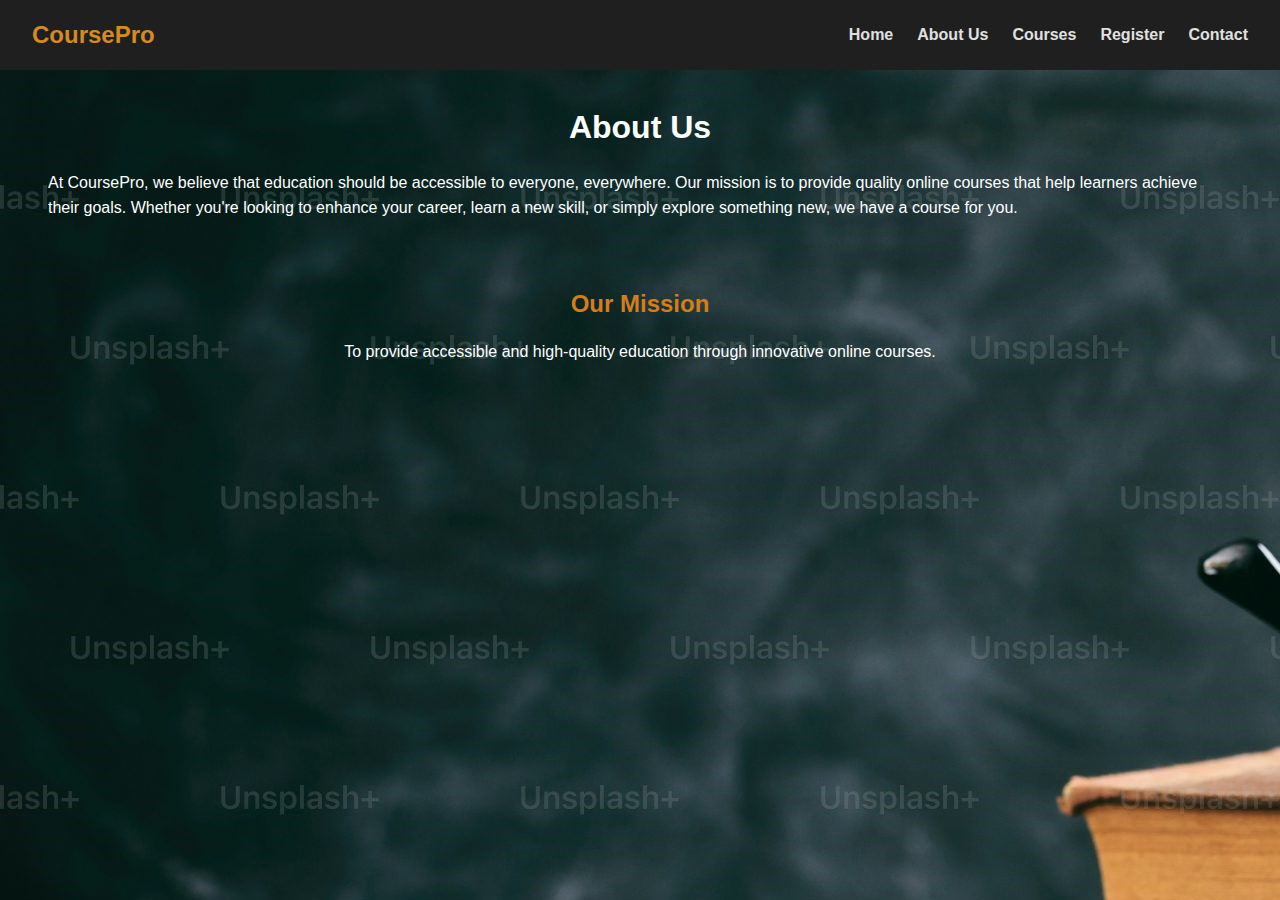
<file: aboutUs.html>
<!DOCTYPE html>
<html lang="en">
<head>
    <meta charset="UTF-8">
    <meta name="viewport" content="width=device-width, initial-scale=1.0">
    <title>About Us - CoursePro</title>
    <link rel="stylesheet" href="style.css">
</head>
<body>
    <header>
        <nav>
            <div class="logo">CoursePro</div>
            <ul>
                <li><a href="index.html">Home</a></li>
                <li><a href="aboutUs.html">About Us</a></li>
				<li><a href="courses.html">Courses</a></li>
                <li><a href="registe.html">Register</a></li>
                <li><a href="contact us.html">Contact</a></li>
            </ul>
        </nav>
    </header>

    <section class="about">
        <h1>About Us</h1>
        <p class="about-text">At CoursePro, we believe that education should be accessible to everyone, everywhere. Our mission is to provide quality online courses that help learners achieve their goals. Whether you're looking to enhance your career, learn a new skill, or simply explore something new, we have a course for you.</p>
    </section>

    <section class="about-additions">
        <h2>Our Mission</h2>
        <p>To provide accessible and high-quality education through innovative online courses.
        </p>

    </section>
</body>
</html>
</file>
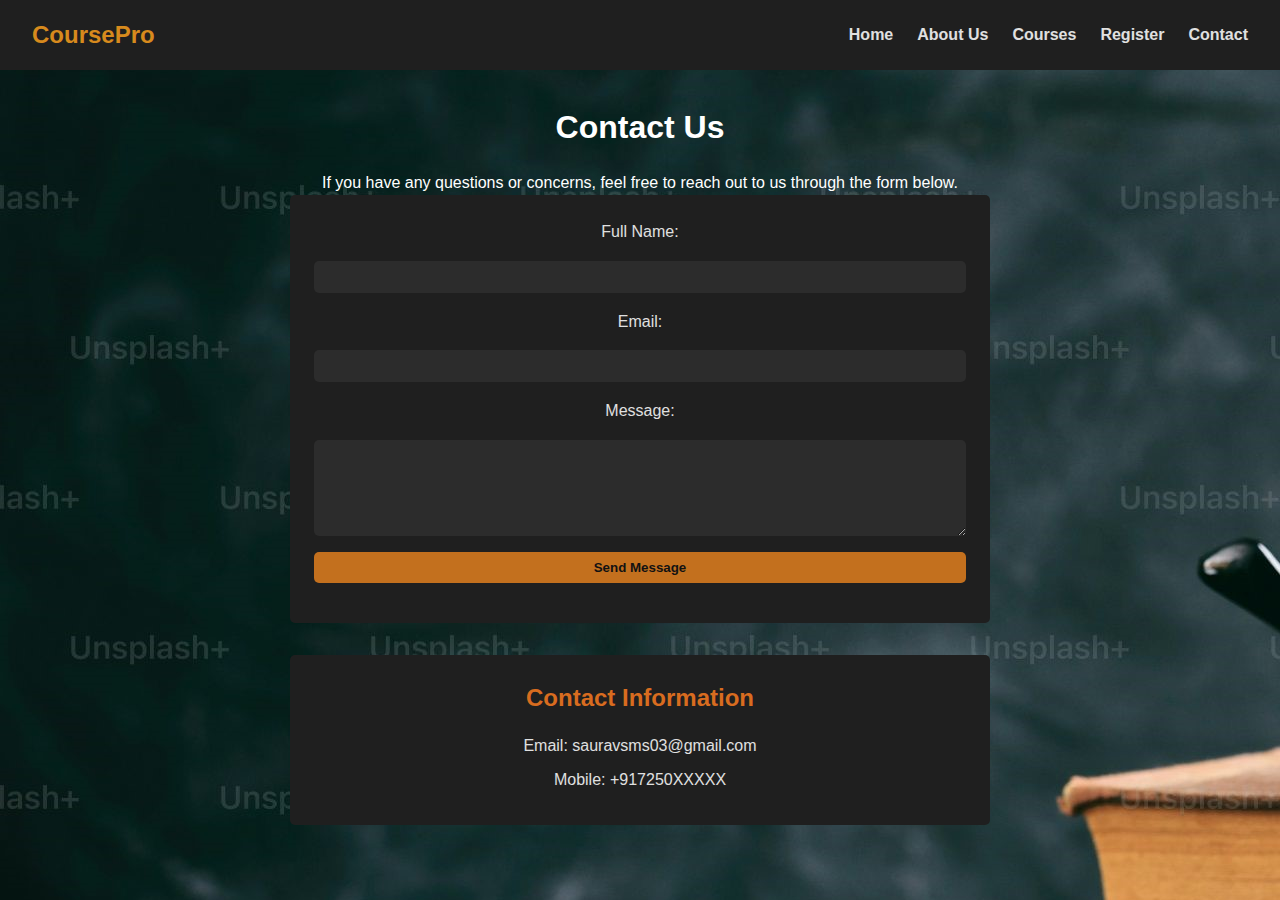
<file: contact us.html>
<!DOCTYPE html>
<html lang="en">
<head>
    <meta charset="UTF-8">
    <meta name="viewport" content="width=device-width, initial-scale=1.0">
    <title>Contact Us - CoursePro</title>
    <link rel="stylesheet" href="style.css">
</head>
<body>
    <header>
        <nav>
            <div class="logo">CoursePro</div>
            <ul>
                <li><a href="index.html">Home</a></li>
                <li><a href="aboutUs.html">About Us</a></li>
				<li><a href="courses.html">Courses</a></li>
                <li><a href="registe.html">Register</a></li>
                <li><a href="contact us.html">Contact</a></li>
            </ul>
        </nav>
    </header>

    <section class="contact">
        <h1>Contact Us</h1>
        <p>If you have any questions or concerns, feel free to reach out to us through the form below.</p>
        <form action="submit_contact.php" method="post">
            <label for="name">Full Name:</label>
            <input type="text" id="name" name="name" required>

            <label for="email">Email:</label>
            <input type="email" id="email" name="email" required>

            <label for="message">Message:</label>
            <textarea id="message" name="message" rows="5" required></textarea>

            <button type="submit" class="cta-btn">Send Message</button>
        </form>

        <!-- Contact Information Section -->
        <div class="contact-info">
            <h2>Contact Information</h2>
            <p>Email: sauravsms03@gmail.com</p>
            <p>Mobile: +917250XXXXX</p>
        </div>
    </section>
</body>
</html>
</file>
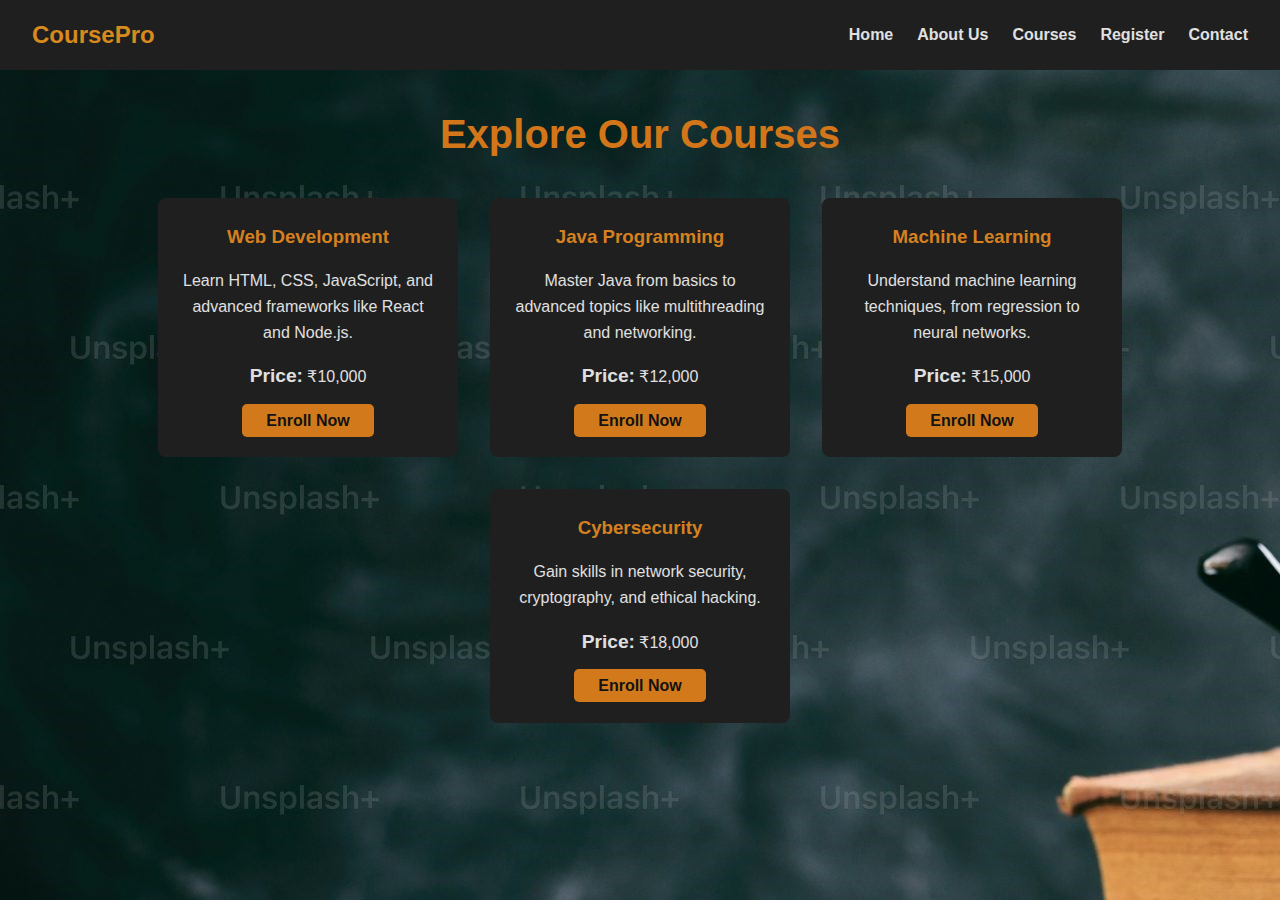
<file: courses.html>
<!DOCTYPE html>
<html lang="en">
<head>
    <meta charset="UTF-8">
    <meta name="viewport" content="width=device-width, initial-scale=1.0">
    <title>Our Courses</title>
    <link rel="stylesheet" href="style.css">
</head>
<body>

    <header>
        <nav>
            <div class="logo">CoursePro</div>
            <ul>
                <li><a href="index.html">Home</a></li>
                <li><a href="aboutUs.html">About Us</a></li>
				<li><a href="courses.html">Courses</a></li>
                <li><a href="registe.html">Register</a></li>
                <li><a href="contact us.html">Contact</a></li>
            </ul>
        </nav>
    </header>

    <section class="courses-page">
        <h2>Explore Our Courses</h2>
        <div class="course-grid">

            <div class="course-card">
                <h3>Web Development</h3>
                <p>Learn HTML, CSS, JavaScript, and advanced frameworks like React and Node.js.</p>
                <p><strong>Price:</strong> ₹10,000</p>
                <a href="registe.html" class="cta-btn">Enroll Now</a>
            </div>

            <div class="course-card">
                <h3>Java Programming</h3>
                <p>Master Java from basics to advanced topics like multithreading and networking.</p>
                <p><strong>Price:</strong> ₹12,000</p>
                <a href="registe.html" class="cta-btn">Enroll Now</a>
            </div>

            <div class="course-card">
                <h3>Machine Learning</h3>
                <p>Understand machine learning techniques, from regression to neural networks.</p>
                <p><strong>Price:</strong> ₹15,000</p>
                <a href="registe.html" class="cta-btn">Enroll Now</a>
            </div>

            <div class="course-card">
                <h3>Cybersecurity</h3>
                <p>Gain skills in network security, cryptography, and ethical hacking.</p>
                <p><strong>Price:</strong> ₹18,000</p>
                <a href="registe.html" class="cta-btn">Enroll Now</a>
            </div>

        </div>
    </section>
</body>
</html>
</file>
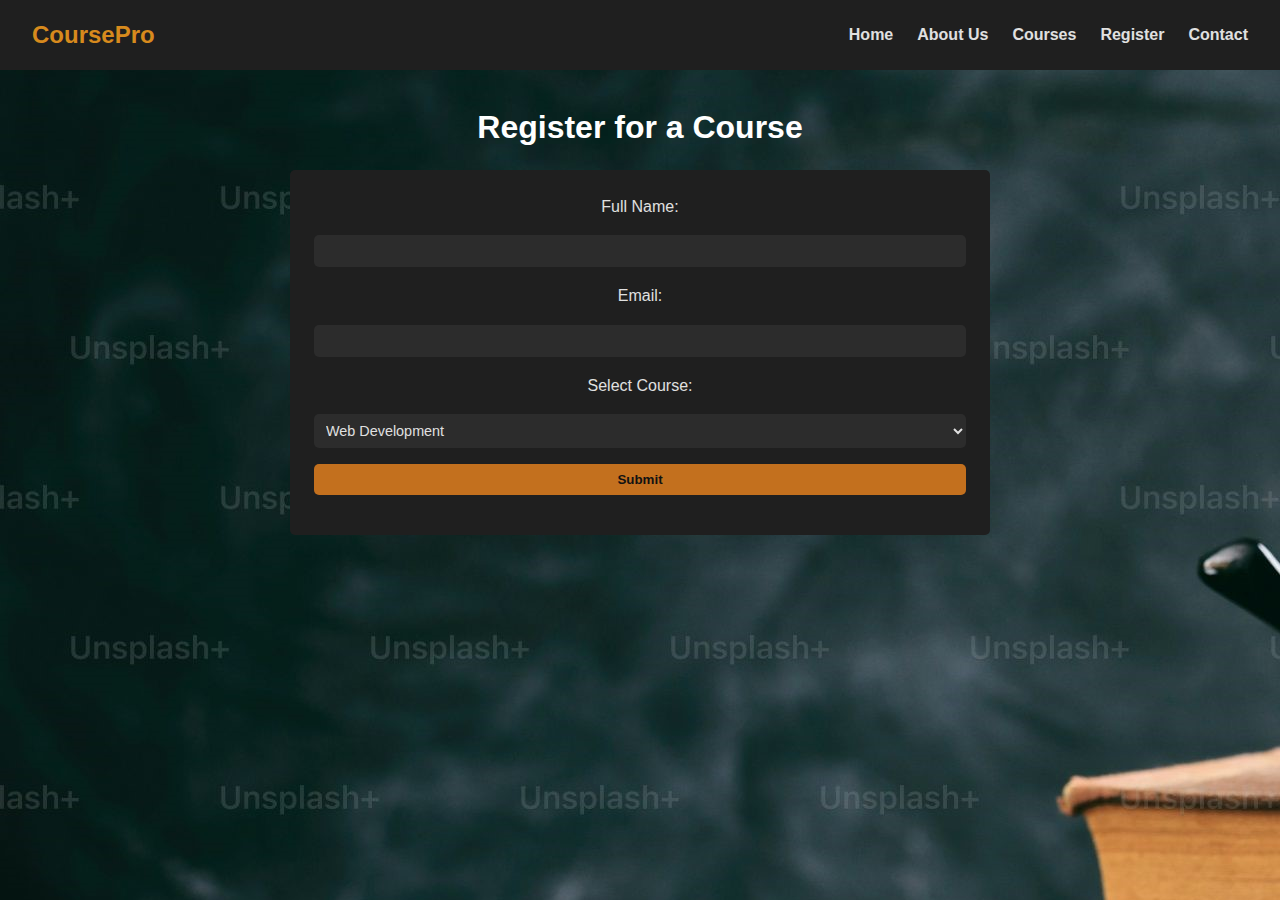
<file: registe.html>
<!DOCTYPE html>
<html lang="en">
<head>
    <meta charset="UTF-8">
    <meta name="viewport" content="width=device-width, initial-scale=1.0">
    <title>Register - CoursePro</title>
    <link rel="stylesheet" href="style.css">
</head>
<body>
    <header>
        <nav>
            <div class="logo">CoursePro</div>
            <ul>
                <li><a href="index.html">Home</a></li>
                <li><a href="aboutUs.html">About Us</a></li>
				<li><a href="courses.html">Courses</a></li>
                <li><a href="registe.html">Register</a></li>
                <li><a href="contact us.html">Contact</a></li>
            </ul>
        </nav>
    </header>

    <section class="registration">
        <h1>Register for a Course</h1>
        <form action="submit_registration.php" method="post">
            <label for="name">Full Name:</label>
            <input type="text" id="name" name="name" required>

            <label for="email">Email:</label>
            <input type="email" id="email" name="email" required>

            <label for="course">Select Course:</label>
            <select id="course" name="course">
                <option value="webdev">Web Development</option>
                <option value="java">Java Programming</option>
                <option value="ml">Machine Learning</option>
                <option value="cybersecurity">Cybersecurity</option>
            </select>

            <button type="submit" class="cta-btn">Submit</button>
        </form>
    </section>
</body>
</html>
</file>
<file: style.css>
* {
    margin: 0;
    padding: 0;
    box-sizing: border-box;
}

body {
	background-image: url(blackboard1.jpg);
    font-family: 'Arial', sans-serif;
    line-height: 1.6;
    color: #e0e0e0;
    background-color: #121212;
}

header nav {
    display: flex;
    justify-content: space-between;
    align-items: center;
    background-color: #1f1f1f;
    color: white;
    padding: 1rem 2rem;
}

header nav .logo {
    font-size: 1.5rem;
    font-weight: bold;
    color: #d78a1d;
}

header nav ul {
    list-style-type: none;
    display: flex;
    gap: 1.5rem;
}

header nav ul li a {
    color: #e0e0e0;
    text-decoration: none;
    font-weight: bold;
    transition: color 0.3s;
}

header nav ul li a:hover {
    color: #c3701e;
}

.hero {
    height: 5vh;
    display: flex;
    align-items: center;
    justify-content: center;
    color: white;
    text-align: center;
    margin-bottom: 1rem;
}

.hero h1 {
    font-size: 2.2rem;
    margin-bottom: 0.5rem;
}

.hero p {
    font-size: 1.1rem;
    margin-bottom: 1rem;
}

.cta-btn {
    background-color: #c3701e;
    color: #121212;
    padding: 0.5rem 1.5rem;
    text-decoration: none;
    font-weight: bold;
    border-radius: 5px;
    transition: background-color 0.3s;
    margin-bottom: 1rem;
}

.cta-btn:hover {
    background-color: #d67327;
}

.courses-overview {
    padding: 2rem 1rem;
    text-align: center;
    color: white;
}
.course{
    display: flex;
}

.courses-overview h2 {
    font-size: 2rem;
    margin-bottom: 1.5rem;
   
}

.course-section {
	height: 400px;
	width: 350px;
    background-color: #1f1f1f;
    padding: 20px;
    margin: 20px ;
    border-radius: 8px;
    max-width: 450px;
    text-align: center;
    transition: transform 0.3s;
}
.course-section button .click a{
    background-color: #c3701e;
    color: #121212;
    padding: 0.5rem 1.5rem;
    text-decoration: none;
    font-weight: bold;
    border-radius: 5px;
    transition: background-color 0.3s;
    margin-bottom: 1rem;
}



.course-section h3 {
    color: #dd6622;
    margin-bottom: 0.8rem;
    font-size: 1.5rem;
}

.course-section p {
    color: #e0e0e0;
    font-size: 1.1rem;
    line-height: 1.5;
    margin-bottom: 1rem;
}

.course-grid {
    display: flex;
    gap: 1rem;
    justify-content: center;
    flex-wrap: wrap;
}

form {
    display: flex;
    flex-direction: column;
    gap: 1rem;
    padding: 1.5rem;
    background-color: #1f1f1f;
    border-radius: 5px;
    width: 700px;
    margin: 0 auto;
}

form label {
    color: #e0e0e0;
}

form input, form select, form textarea {
    padding: 0.5rem;
    border: none;
    border-radius: 5px;
    font-size: 0.9rem;
    background-color: #2c2c2c;
    color: #e0e0e0;
}

form button {
    background-color: #ca7c28;
    color: #121212;
    padding: 0.5rem 1.5rem;
    font-weight: bold;
    border: none;
    border-radius: 5px;
    cursor: pointer;
    transition: background-color 0.3s;
}

form button:hover {
    background-color: #da871a;
}

.about, .registration, .contact {
    display: flex;
    flex-direction: column;
    align-items: center;
    justify-content: center;
    text-align: center;
    padding: 2rem;
    color: white;
}

.about h1, .registration h1, .contact h1 {
    margin-bottom: 1rem;
}

.about-text {
    max-width: 1300px;
    margin: 0 auto;
    text-align: left;
    padding: 0 1rem;
}

.about-additions {
    display: flex;
    flex-direction: column;
    align-items: center;
    justify-content: center;
    text-align: center;
    padding: 2rem;
    color: white;
}

.about-additions h2 {
    margin-bottom: 1rem;
    color: #d57d18;
}

.about-additions p {
    max-width: 800px;
    margin: 0 auto;
    text-align: left;
    padding: 0 1rem;
}

.background-overlay {

    position: fixed;
    top: 0;
    left: 0;
    width: 100%;
    height: 100%;
    background-image: url('/bg.jpg');
    background-size: cover;
    background-position: center;
    opacity: 0.9;
    z-index: -1;
}

.contact-info {
    margin-top: 2rem;
    background-color: #1f1f1f;
    border-radius: 5px;
    padding: 1.5rem;
    width: 700px;
    margin: 2rem auto;
    text-align: center;
}

.contact-info h2 {
    color: #d86c1f;
    margin-bottom: 1rem;
}

.contact-info p {
    color: #e0e0e0;
    margin: 0.5rem 0;
}
.courses-page {
    padding: 2rem;
    text-align: center;
    color: white;
}

.courses-page h2 {
    font-size: 2.5rem;
    margin-bottom: 2rem;
    color: #d37619;
}

.course-grid {
    display: flex;
    justify-content: center;
    flex-wrap: wrap;
    gap: 2rem;
}

.course-card {
    background-color: #1f1f1f;
    border-radius: 8px;
    padding: 1.5rem;
    max-width: 300px;
    text-align: center;
    transition: transform 0.3s;
}

.course-card:hover {
    transform: translateY(-5px);
}

.course-card h3 {
    color: #d58120;
    margin-bottom: 1rem;
}

.course-card p {
    color: #e0e0e0;
    margin-bottom: 1rem;
    font-size: 1rem;
}

.course-card strong {
    font-size: 1.2rem;
}

.course-card .cta-btn {
    background-color: #d27a1b;
    color: #121212;
    padding: 0.5rem 1.5rem;
    text-decoration: none;
    font-weight: bold;
    border-radius: 5px;
    transition: background-color 0.3s;
}

.course-card .cta-btn:hover {
    background-color: #d58127;
}
</file>
